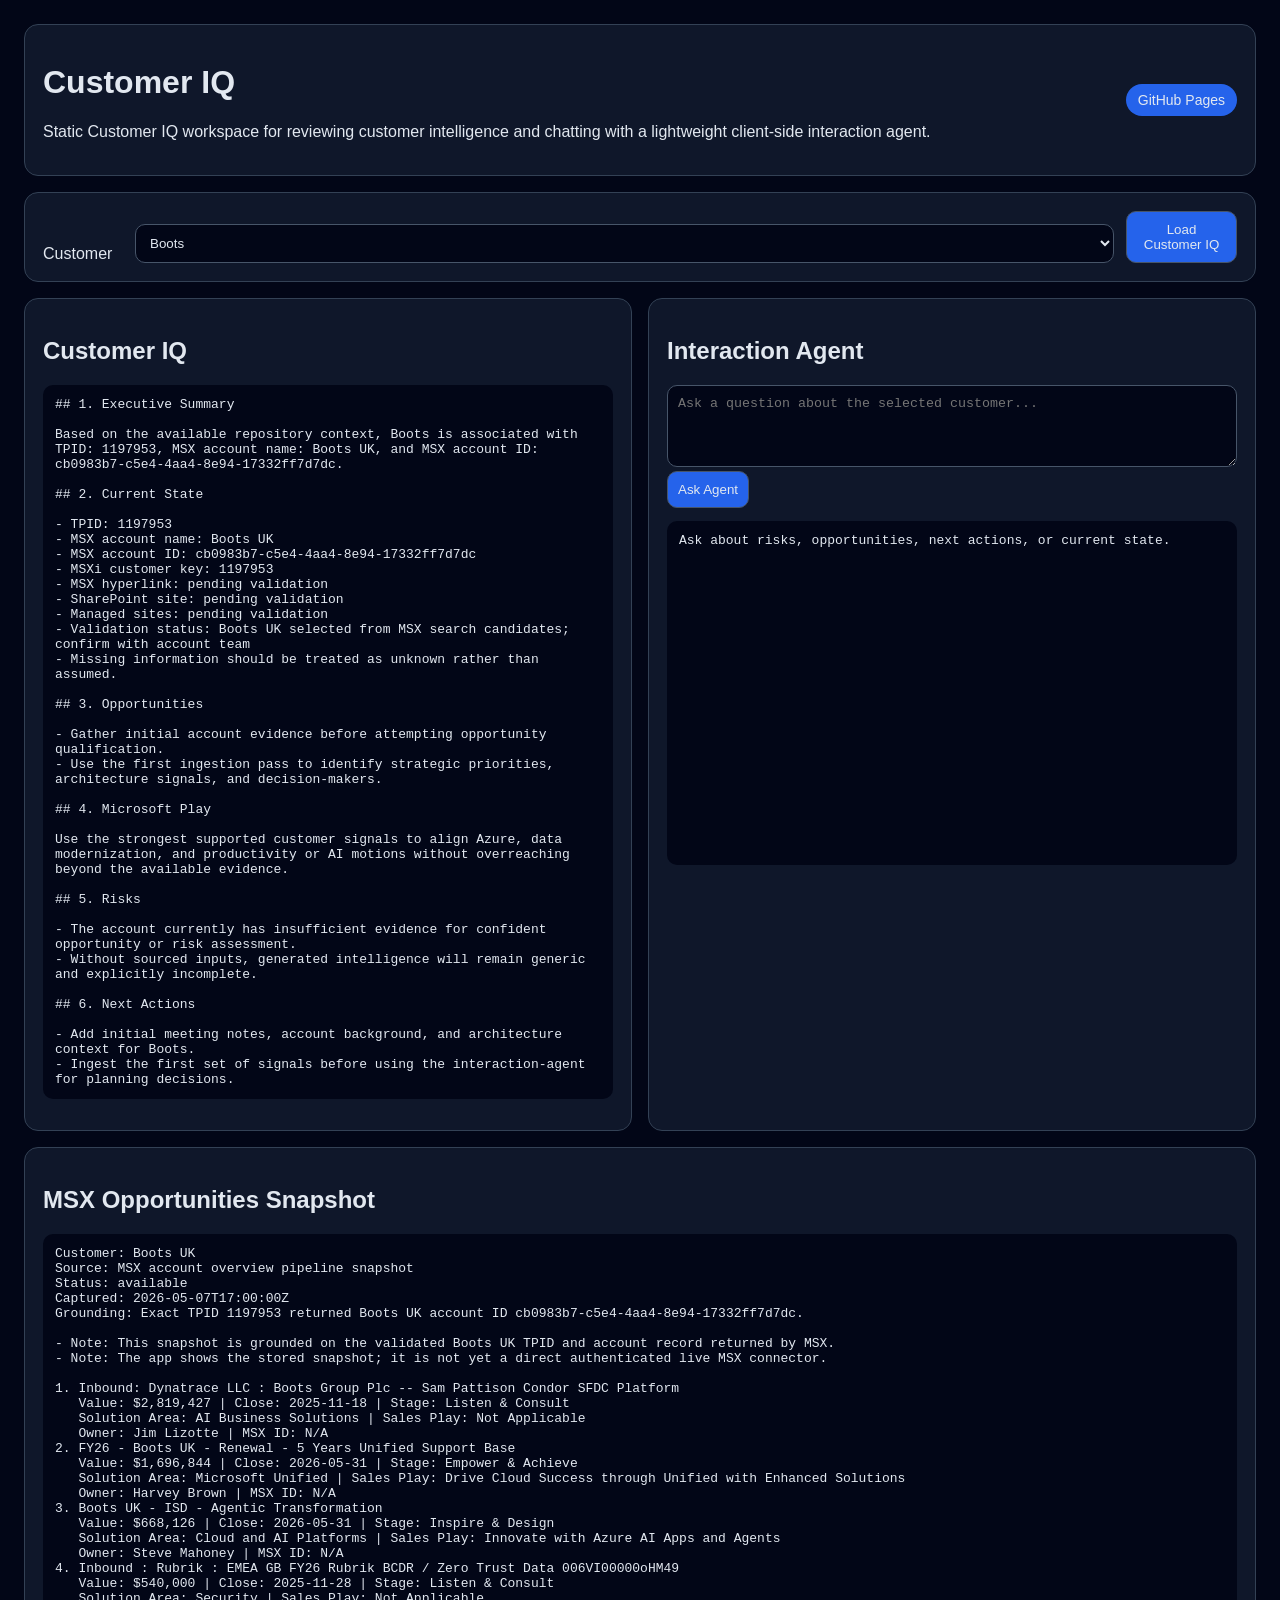
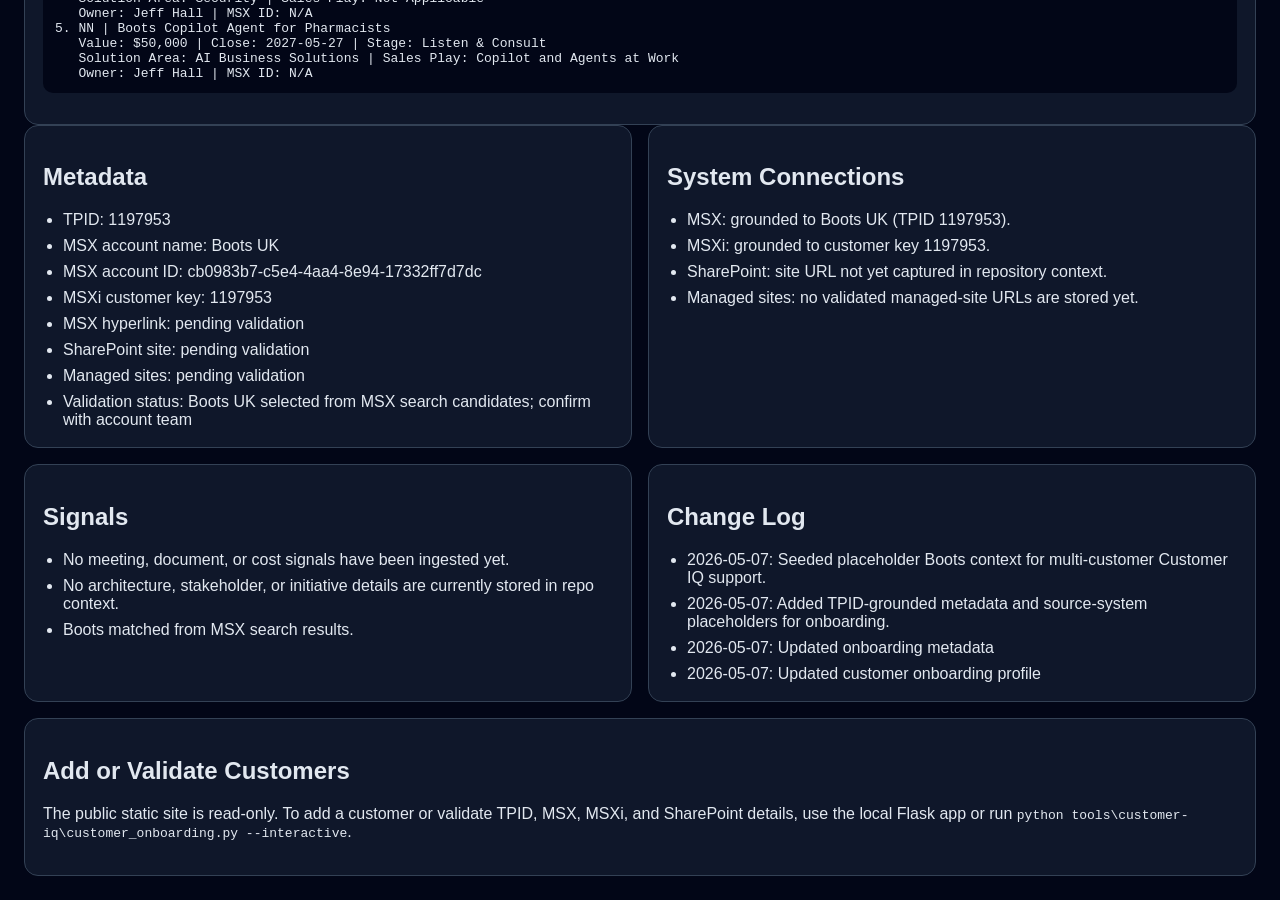
<file: docs/index.html>
<!doctype html>
<html lang="en">
<head>
  <meta charset="utf-8">
  <meta name="viewport" content="width=device-width, initial-scale=1">
  <title>Customer IQ</title>
  <link rel="stylesheet" href="./styles.css">
</head>
<body>
  <main class="container">
    <header class="hero">
      <div>
        <h1>Customer IQ</h1>
        <p>Static Customer IQ workspace for reviewing customer intelligence and chatting with a lightweight client-side interaction agent.</p>
      </div>
      <span class="badge">GitHub Pages</span>
    </header>

    <section class="panel controls">
      <label for="customer">Customer</label>
      <select id="customer"></select>
      <button id="load-iq" type="button">Load Customer IQ</button>
    </section>

    <section class="grid">
      <article class="panel">
        <h2>Customer IQ</h2>
        <pre id="iq-output">Loading...</pre>
      </article>

      <article class="panel">
        <h2>Interaction Agent</h2>
        <textarea id="question" rows="4" placeholder="Ask a question about the selected customer..."></textarea>
        <button id="ask-agent" type="button">Ask Agent</button>
        <pre id="agent-output">Ask about risks, opportunities, next actions, or current state.</pre>
      </article>
    </section>

    <section class="panel">
      <h2>MSX Opportunities Snapshot</h2>
      <pre id="msx-output">Loading...</pre>
    </section>

    <section class="grid">
      <article class="panel">
        <h2>Metadata</h2>
        <ul id="metadata-list"></ul>
      </article>
      <article class="panel">
        <h2>System Connections</h2>
        <ul id="connections-list"></ul>
      </article>
    </section>

    <section class="grid">
      <article class="panel">
        <h2>Signals</h2>
        <ul id="signals-list"></ul>
      </article>
      <article class="panel">
        <h2>Change Log</h2>
        <ul id="change-log-list"></ul>
      </article>
    </section>

    <section class="panel">
      <h2>Add or Validate Customers</h2>
      <p>The public static site is read-only. To add a customer or validate TPID, MSX, MSXi, and SharePoint details, use the local Flask app or run <code>python tools\customer-iq\customer_onboarding.py --interactive</code>.</p>
    </section>
  </main>

  <script src="./app.js"></script>
</body>
</html>
</file>
<file: docs/styles.css>
body {
  margin: 0;
  font-family: Arial, sans-serif;
  background: #020617;
  color: #e2e8f0;
}

.container {
  max-width: 1240px;
  margin: 0 auto;
  padding: 24px;
}

.hero,
.panel {
  background: #0f172a;
  border: 1px solid #334155;
  border-radius: 14px;
  padding: 18px;
}

.hero {
  display: flex;
  justify-content: space-between;
  align-items: center;
  gap: 16px;
  margin-bottom: 16px;
}

.badge {
  background: #2563eb;
  padding: 8px 12px;
  border-radius: 999px;
  font-size: 14px;
}

.controls {
  display: flex;
  gap: 12px;
  align-items: end;
  margin-bottom: 16px;
}

.controls label {
  min-width: 80px;
}

.grid {
  display: grid;
  grid-template-columns: repeat(auto-fit, minmax(320px, 1fr));
  gap: 16px;
  margin-bottom: 16px;
}

select,
textarea,
button {
  width: 100%;
  box-sizing: border-box;
  border: 1px solid #475569;
  border-radius: 10px;
  background: #020617;
  color: #e2e8f0;
  padding: 10px;
}

button {
  width: auto;
  cursor: pointer;
  background: #2563eb;
}

pre {
  white-space: pre-wrap;
  word-break: break-word;
  min-height: 320px;
  background: #020617;
  padding: 12px;
  border-radius: 10px;
}

ul {
  margin: 0;
  padding-left: 20px;
}

li + li {
  margin-top: 8px;
}
</file>
